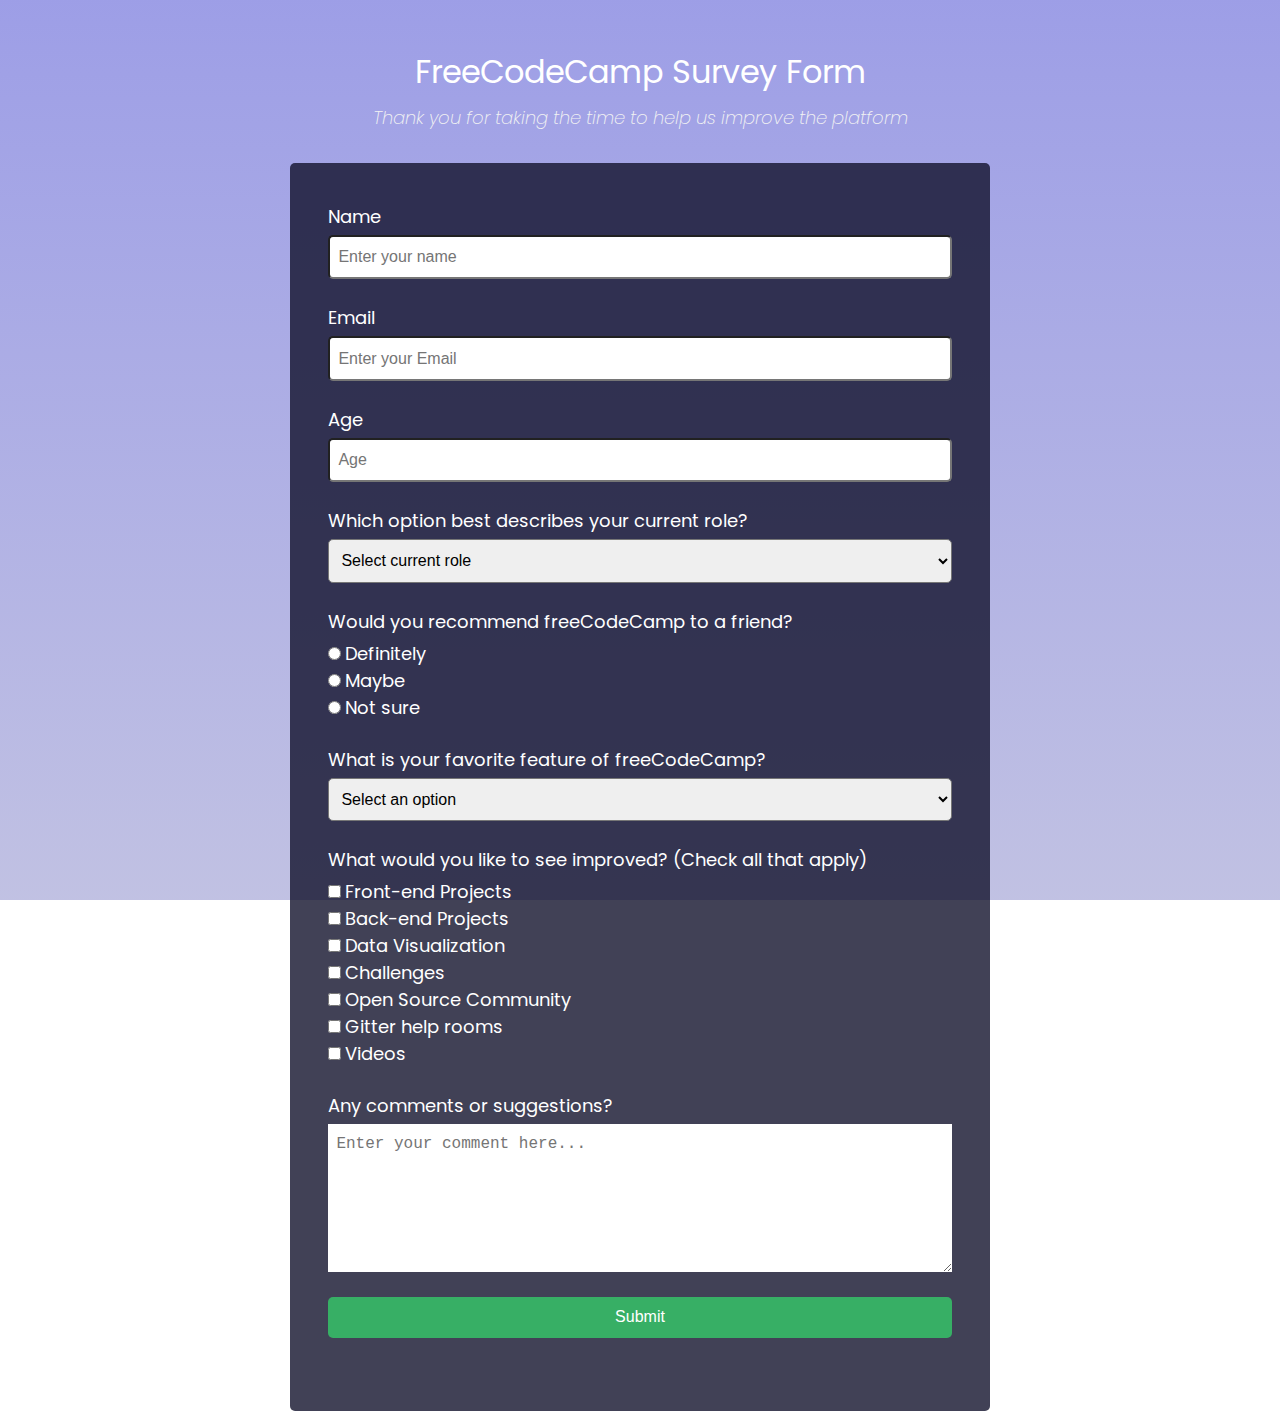
<file: index.html>
<!DOCTYPE html>
<html lang="en">
  <head>
    <meta charset="UTF-8" />
    <meta name="viewport" content="width=device-width, initial-scale=1.0" />
    <title>Survey Form</title>
    <link rel="stylesheet" href="styles.css" />
    <link rel="preconnect" href="https://fonts.googleapis.com" />
    <link rel="preconnect" href="https://fonts.gstatic.com" crossorigin />
    <link
      href="https://fonts.googleapis.com/css2?family=Poppins:ital,wght@0,100;0,200;0,300;0,400;0,500;0,600;0,700;0,800;0,900;1,100;1,200;1,300;1,400;1,500;1,600;1,700;1,800;1,900&display=swap"
      rel="stylesheet"
    />
  </head>
  <body>
    <div class="container">
      <header>
        <h1 id="title">FreeCodeCamp Survey Form</h1>
        <p id="description">
          Thank you for taking the time to help us improve the platform
        </p>
      </header>
      <main>
        <form action="" id="survey-form">
          <div class="form-data">
            <label id="name-label" class="d-block" for="name">Name</label>
            <input
              type="text"
              name="name"
              id="name"
              class="d-block"
              required
              placeholder="Enter your name"
            />
          </div>
          <div class="form-data">
            <label id="email-label" class="d-block" for="email">Email</label>
            <input
              type="email"
              name="email"
              id="email"
              class="d-block"
              required
              placeholder="Enter your Email"
            />
          </div>
          <div class="form-data">
            <label id="number-label" class="d-block" for="number">Age</label>
            <input
              type="number"
              min="10"
              max="99"
              class="d-block"
              name="number"
              id="number"
              required
              placeholder="Age"
            />
          </div>
          <div class="form-data">
            <p>Which option best describes your current role?</p>
            <select class="d-block" name="roll" id="dropdown" required>
              <option disabled selected value>Select current role</option>
              <option value="student">Student</option>
              <option value="job">Full Time Job</option>
              <option value="learner">Full Time Learner</option>
              <option value="other">Other</option>
            </select>
          </div>
          <div class="form-data">
            <p>Would you recommend freeCodeCamp to a friend?</p>
            <div class="radio">
              <input type="radio" name="recommendation" id="definitely" />
              <label for="definitely">Definitely</label>
            </div>
            <div class="radio">
              <input type="radio" name="recommendation" id="maybe" />
              <label for="maybe">Maybe</label>
            </div>
            <div class="radio">
              <input type="radio" name="recommendation" id="not-sure" />
              <label for="not-sure">Not sure</label>
            </div>
          </div>
          <div class="form-data">
            <p>What is your favorite feature of freeCodeCamp?</p>
            <select
              class="d-block"
              name="favorite-feature"
              id="favorite-feature"
            >
              <option disabled selected value>Select an option</option>
              <option value="challenges">Challenges</option>
              <option value="projects">Projects</option>
              <option value="community">Community</option>
              <option value="openSource">Open Source</option>
            </select>
          </div>
          <div class="form-data">
            <p>
              What would you like to see improved?
              <span class="opt">(Check all that apply)</span>
            </p>
            <div class="check-box">
              <input
                type="checkbox"
                name="suggestion"
                id="front-end"
                value="front-end-projects"
              />
              <label for="front-end">Front-end Projects</label>
            </div>
            <div class="check-box">
              <input
                type="checkbox"
                name="suggestion"
                id="back-end"
                value="back-end-projects"
              />
              <label for="back-end">Back-end Projects</label>
            </div>
            <div class="check-box">
              <input
                type="checkbox"
                name="suggestion"
                id="data-visualization"
                value="data-visualization"
              />
              <label for="data-visualization">Data Visualization</label>
            </div>
            <div class="check-box">
              <input
                type="checkbox"
                name="suggestion"
                id="challenges"
                value="challenges"
              />
              <label for="challenges">Challenges</label>
            </div>
            <div class="check-box">
              <input
                type="checkbox"
                name="suggestion"
                id="open-source"
                value="open-source-community"
              />
              <label for="open-source">Open Source Community</label>
            </div>
            <div class="check-box">
              <input
                type="checkbox"
                name="suggestion"
                id="gitter"
                value="gitter-help-rooms"
              />
              <label for="gitter">Gitter help rooms</label>
            </div>
            <div class="check-box">
              <input
                type="checkbox"
                name="suggestion"
                id="videos"
                value="videos"
              />
              <label for="videos">Videos</label>
            </div>
          </div>
          <div class="form-data">
            <p>Any comments or suggestions?</p>
            <textarea
              class="d-block"
              name="comment"
              id="comment"
              rows="7"
              placeholder="Enter your comment here..."
            ></textarea>
          </div>
          <div class="form-data">
            <button class="d-block" type="submit" id="submit">Submit</button>
          </div>
        </form>
      </main>
    </div>
  </body>
</html>
</file>
<file: styles.css>
*,
*::before,
*::after {
  margin: 0;
  padding: 0;
  box-sizing: border-box;
}

:root {
  --bg-clr: #5c5d9d;
  --form-bg-clr: #11112ccc;
  --text-clr: #ffffff;
  --submit-btn-clr: #37af65;
}

body {
  font-family: "Poppins", sans-serif;
  font-weight: 400;
  font-style: normal;
  width: 100%;
  height: 100%;
  color: var(--text-clr);
  background-image: linear-gradient(
      to bottom,
      rgba(60, 62, 206, 0.5),
      rgba(131, 132, 199, 0.5)
    ),
    url("https://cdn.freecodecamp.org/testable-projects-fcc/images/survey-form-background.jpeg");
  background-position: center;
  background-repeat: no-repeat;
  background-attachment: fixed;
}

.container {
  max-width: 700px;
  margin: 0 auto;
  margin-top: 3rem;
}
.d-block {
  display: block;
  width: 100%;
}

/* title  */
#title {
  text-align: center;
  font-weight: 400;
  font-size: 32px;
  margin-bottom: 0.5rem;
}
#description {
  text-align: center;
  font-style: italic;
  font-size: 18px;
  color: rgb(243, 243, 243);
  font-weight: 200;
}
textarea {
  border: none;
  outline: none;
  padding: 0.7rem 0.5rem;
  font-size: 1rem;
}

/* survey form  */
#survey-form {
  background-color: var(--form-bg-clr);
  padding: 2.5rem 2.4rem 3rem;
  border-radius: 5px;
  margin-top: 2rem;
}

input.d-block,
select,
button {
  padding: 0.7rem 0.5rem;
  font-size: 1rem;
  border-radius: 5px;
}
input.d-block:focus,
select:focus {
  outline-color: #1c3b74;
}
button {
  background-color: var(--submit-btn-clr);
  outline: none;
  border: none;
  color: white;
}
.form-data {
  margin-bottom: 25px;
}
label,
.form-data p {
  margin-bottom: 5px;
  font-size: 18px;
}

@media (max-width: 768px) {
  .container {
    max-width: 500px;
  }
  header {
    padding: 0 1rem;
  }
}

@media (max-width: 480px) {
  #survey-form {
    padding: 2.5rem 0.5rem 3rem;
  }
}
</file>
